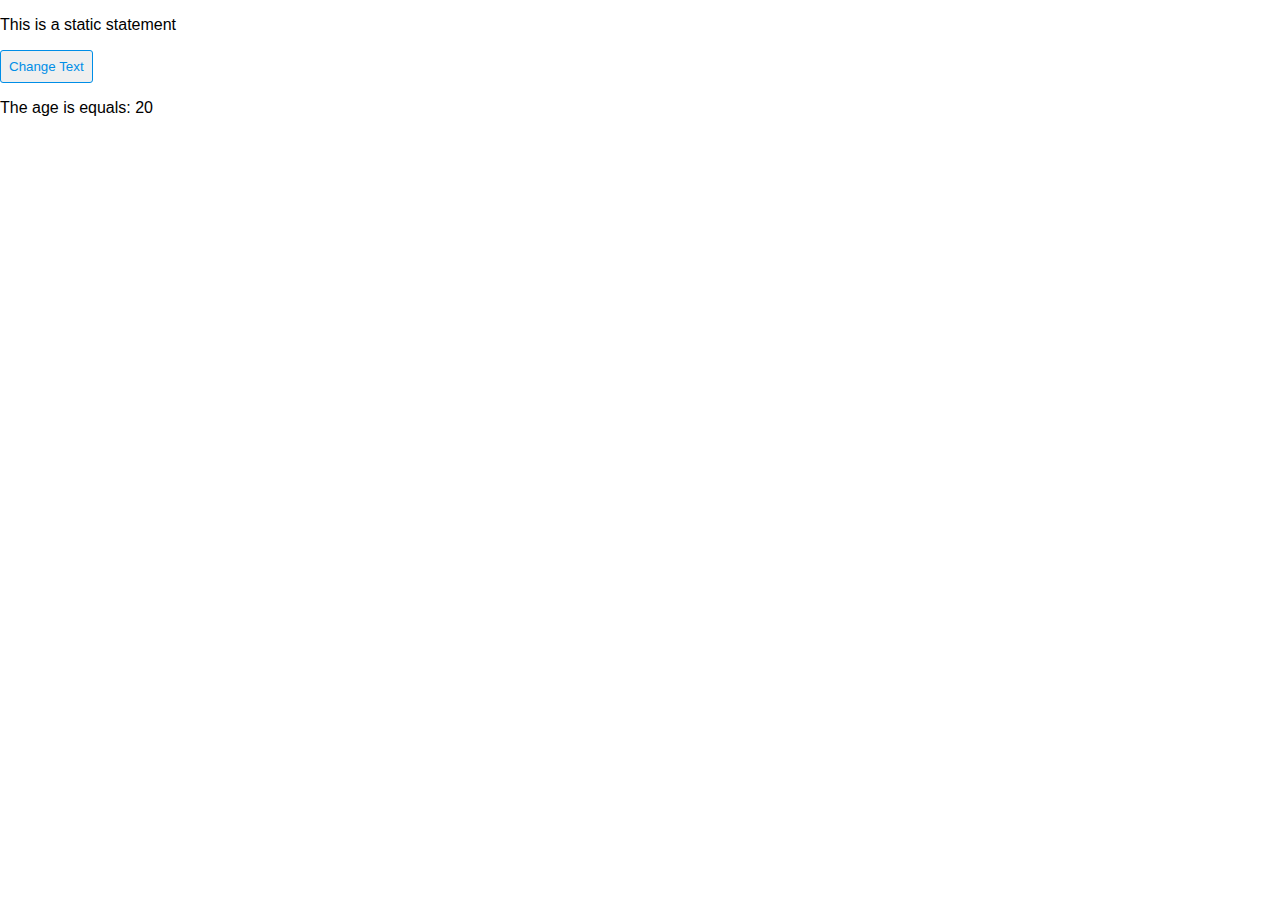
<file: index.html>
<!DOCTYPE html>
<html lang="en">
  <head>
    <meta charset="UTF-8" />
    <meta name="viewport" content="width=device-width, initial-scale=1.0" />
    <title>Javascript</title>
    <link rel="stylesheet" href="css/style.css" />
  </head>
  <body style="font-family: sans-serif;">
    <p id="text">This is a static statement</p>
    <button type="button" id="btn" onclick="myFunction()">Change Text</button>
    <p id="demo"></p>
    <br />
    <br />
  </body>
  <script src="default.js"></script>
</html>
</file>
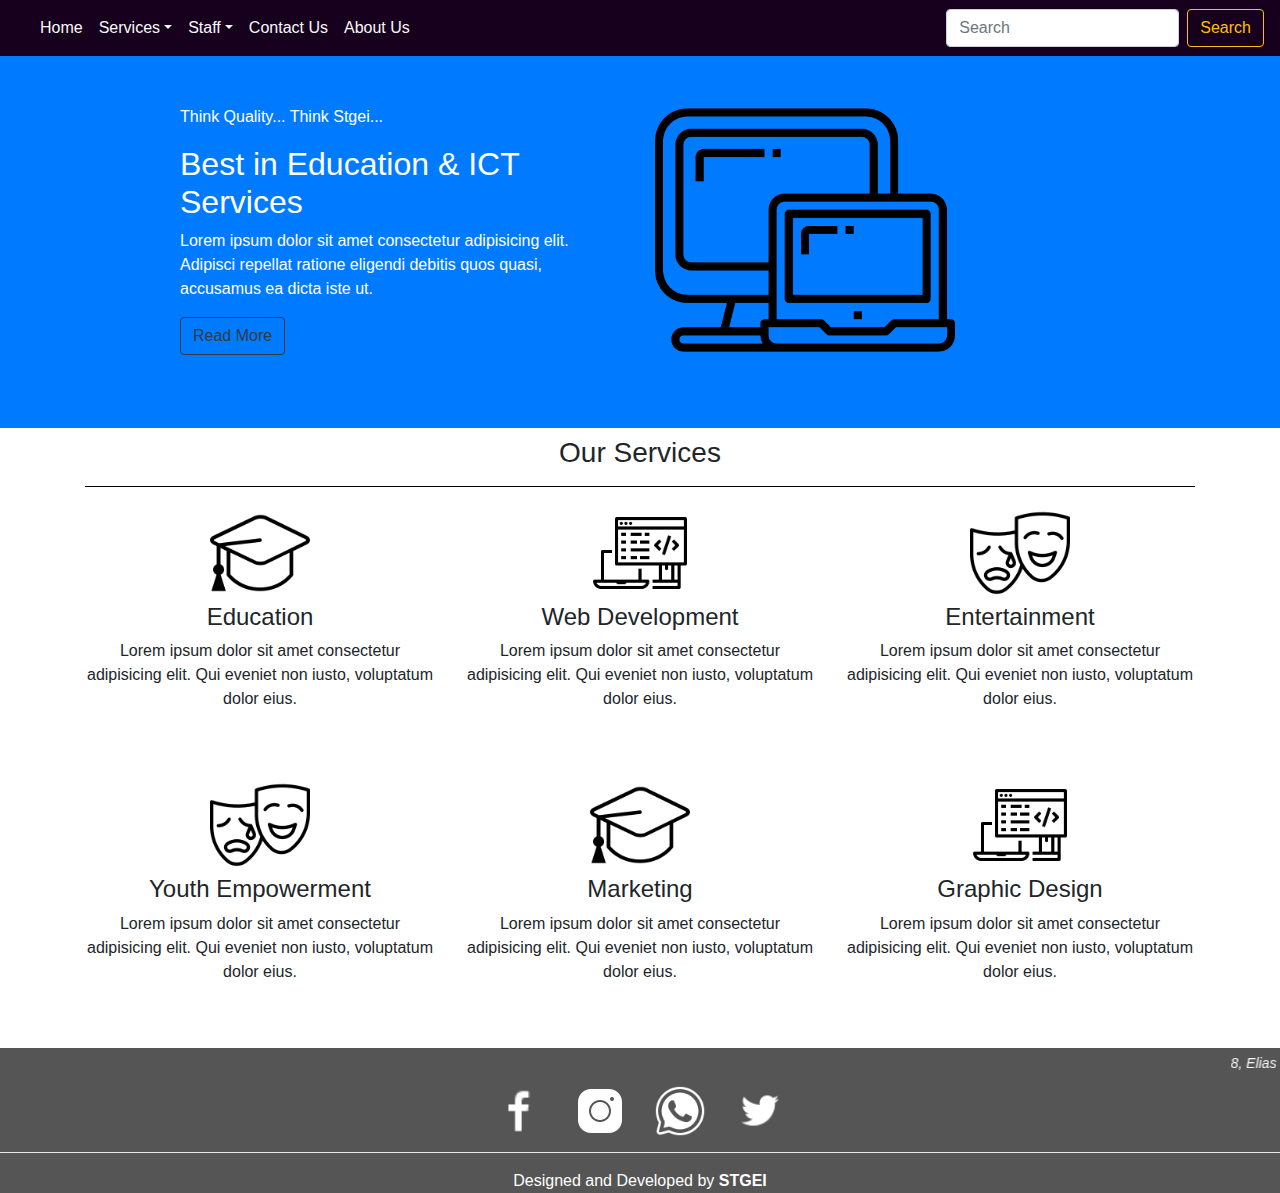
<file: Project 1/index.html>
<!DOCTYPE html>
<html lang="en">
  <head>
    <meta charset="UTF-8" />
    <meta name="viewport" content="width=device-width, initial-scale=1.0" />
    <title>Project One</title>
    <link rel="stylesheet" href="css/bootstrap.min.css" />
    <link rel="stylesheet" href="css/style.css" />
  </head>
  <body>
    <header>
      <div id="bottomHeader">
        <!-- <div class="container-fluid "> -->
         <nav class="navbar navbar-dark navbar-expand-md fi" style="background-color: #17001e;">
          <a class="navbar-brand" href=""></a>
          <button data-toggle="collapse" data-target="#navbarToggler" aria-controls="navbarResponsive" type="button" class="navbar-toggler order-first">
            <span class="navbar-toggler-icon"></span>
          </button>
          <div class="collapse navbar-collapse" id="navbarToggler">
            <ul class="navbar-nav">
              <li class="nav-item active">
                <a href="index.html" class="nav-link text-light">Home</a>
              </li>
              <li class="nav-item dropdown"> 
                <a class="nav-link dropdown-toggle text-light"  data-toggle="dropdown" role="button" href="#">Services</a>
                <div class="dropdown-menu ">           
                  <a class="dropdown-item" href="#">ICT</a>           
                  <a class="dropdown-item" href="#">EDUCATION</a>          
                   <a class="dropdown-item" href="#">ENTERTAINMENT</a>         
                  </div>
               </li> 
               <li class="nav-item dropdown"> 
                <a class="nav-link dropdown-toggle text-light"  data-toggle="dropdown" role="button" href="">Staff</a>
                <div class="dropdown-menu text-white ">           
                  <a class="dropdown-item" href="#">Earl Samm</a>           
                  <a class="dropdown-item" href="#">Fred Chuks</a>          
                   <a class="dropdown-item" href="#">Francisco Ofili</a>         
                  </div>
               </li> 
               <li class="nav-item">
                <a href="form.html" class="nav-link text-light">Contact Us</a>
              </li>
              <li class="nav-item">
                <a href="" class="nav-link text-light"> About Us</a>
              </li>
              <li class="nav-item" >

            </ul>
          </div>
          <form class="form-inline my-2 my-lg-0">
            <input class="form-control mr-sm-2" type="search" placeholder="Search">
            <button class="btn btn-outline-warning my-2 my-sm-0" type="submit">Search</button>
          </form>
         </nav>
      <!-- </div> -->
      </div>
    </header>
    <!-- Carousels -->
    <!-- <section>
      <div id="carouselExampleControls" class="carousel slide" data-ride="carousel">   
        <div class="carousel-inner">  
            <div class="carousel-item active">       
          <img src="images/images (2).png" class="d-block w-100  img-fluid" alt="..." style="height: 400px; width: 400px;">
          <div class="carousel-caption  d-md-block ">         
            <h6>First slide label</h6>         
            <p>Lorem ipsum dolor sit amet consectetur, adipisicing elit. Qui itaque quo minima dignissimos accusamus quisquam culpa inventore architecto molestiae ex.</p>
         </div>     
            </div> 
            <div class="carousel-item">       
              <img src="images/img.jpg" class="d-block w-100  img-fluid" alt="..." style="height: 450px;">
              <div class="carousel-caption  d-md-block ">         
                <h5>Second slide label</h5>         
                <p>Lorem ipsum dolor sit amet consectetur, adipisicing elit. Qui itaque quo minima dignissimos accusamus quisquam culpa inventore architecto molestiae ex.</p>
             </div>  
            </div> 
             <div class="carousel-item">       
              <img src="images/img6.jpg" class="d-block w-100 img-fluid" alt="..." style="height: 450px;"> 
              <div class="carousel-caption d-md-block ">         
                <h5>Third slide label</h5>         
                <p>Lorem ipsum dolor sit amet consectetur, adipisicing elit. Qui itaque quo minima dignissimos accusamus quisquam culpa inventore architecto molestiae ex.</p>
             </div>    
             </div>   

              </div>     
              </div>   
              <a class="carousel-control-prev " href="#carouselExampleControls" role="button" data-slide="prev">     
                <span class="carousel-control-prev-icon" aria-hidden="true"></span>     
                <span class="sr-only">Previous</span>   </a>   
                <a class="carousel-control-next" href="#carouselExampleControls" role="button" data-slide="next">     
                  <span class="carousel-control-next-icon" aria-hidden="true"></span>     
                  <span class="sr-only">Next</span>  
                </a> 
                </div> -->
                <!-- End of carousels -->
                
    <!-- </section> -->

    <section class="bg-primary pt-4 pb-5">
      <div class="container">
        <div class="row  align-items-center">
          <div class="col-md-1"></div>
          <div class="col-md-5 text-white ">
            <p>Think Quality... Think Stgei...</p>
            <h2>Best in Education & ICT Services</h2>
            <p>Lorem ipsum dolor sit amet consectetur adipisicing elit. Adipisci repellat ratione eligendi debitis quos quasi, accusamus ea dicta iste ut.</p>
            <button class="btn btn-outline-dark">Read More</button>
          </div>
          <div class="col-md-5">
            <img src="images/laptop.png" alt=".." class="img-fluid" style="height: 300px;">
          </div>
          <div class="col-md-1"></div>
        </div>
      </div>
    </section>
    <!-- End First Section -->
    <!-- Our Services -->
    <div class="container">
      <div class="row">
        <div class="col-12 text-center pt-2" >
          <h3>Our Services</h3>
          <hr style="background-color: black;">
        </div>
       
      </div>
    </div>
    <div class="container ">
      <div class="row text-center">
        <div class="col-md-4 " >
          <img src="images/mortarboard.png" alt="" class="img-fluid image">
          <h4>Education</h4>
          <p>Lorem ipsum dolor sit amet consectetur adipisicing elit. Qui eveniet non iusto, voluptatum dolor eius.</p>
        </div>
        <div class="col-md-4" >
          <img src="images/programmer.png" alt="" class="img-fluid image">
          <h4>Web Development</h4>
          <p>Lorem ipsum dolor sit amet consectetur adipisicing elit. Qui eveniet non iusto, voluptatum dolor eius.</p>
        </div>

        <div class="col-md-4" >
          <img src="images/theater.png" alt="" class="img-fluid image">
          <h4>Entertainment</h4>
          <p>Lorem ipsum dolor sit amet consectetur adipisicing elit. Qui eveniet non iusto, voluptatum dolor eius.</p>
        </div>

       
      </div>
      <div class="row pt-5 text-center">
        <div class="col-md-4 " >
          <img src="images/theater.png" alt="" class="img-fluid image">
          <h4>Youth Empowerment</h4>
          <p>Lorem ipsum dolor sit amet consectetur adipisicing elit. Qui eveniet non iusto, voluptatum dolor eius.</p>
        </div>
        <div class="col-md-4" >
          <img src="images/mortarboard.png" alt="" class="img-fluid image">
          <h4>Marketing</h4>
          <p>Lorem ipsum dolor sit amet consectetur adipisicing elit. Qui eveniet non iusto, voluptatum dolor eius.</p>
        </div>

        <div class="col-md-4 mb-5" >
          <img src="images/programmer.png" alt="" class="img-fluid image">
          <h4>Graphic Design</h4>
          <p>Lorem ipsum dolor sit amet consectetur adipisicing elit. Qui eveniet non iusto, voluptatum dolor eius.</p>
        </div>

       
      </div>

    </div>
    <!-- End Our Services -->
    <!-- Footer -->
    <div class="container-fluid">
      <div class="row">
    <footer class="footer text-center">
      <marquee class="great"> 8, Elias Lane, White House Bustop, Okokomaiko, Lagos  </marquee>
      <div class="icons"> 

          <div class="col-lg-3">
              <a href="#" >
                  <img src="icons/icons8-facebook-f-30.png" style="height: 50px" alt=""> 
              </a>
          </div>
          <div class="col-lg-3">
              <a href="#" >
                  <img src="icons/icons8-instagram-50.png" alt="">
              </a> 
          </div>
          <div class="col-lg-3">
              <a href="#" >
                  <img src="icons/icons8-whatsapp-64.png" style="height: 50px" alt="">
              </a>
          </div>
          <div class="col-lg-3">
              <a href="#">
                  <img src="icons/icons8-twitter-48.png" style="height: 50px" alt="">
              </a>
          </div>
      <p></p>
      </div>
      <hr style="background-color: white;">
      <div class="text-center" style="color: white;">
          <div class="laugh ">
              <a href="https://mystgei.com" class="text-white">Designed and Developed by <strong>STGEI</strong> </a>
          </div>   
      </div> 
  </footer>
  </div>
</div>
    <script src="js/jquery.min.js"></script>
    <script src="js/bootstrap.min.js"></script>
    <script src="js/sweetalert.min.js"></script>
    
  </body>
</html>
</file>
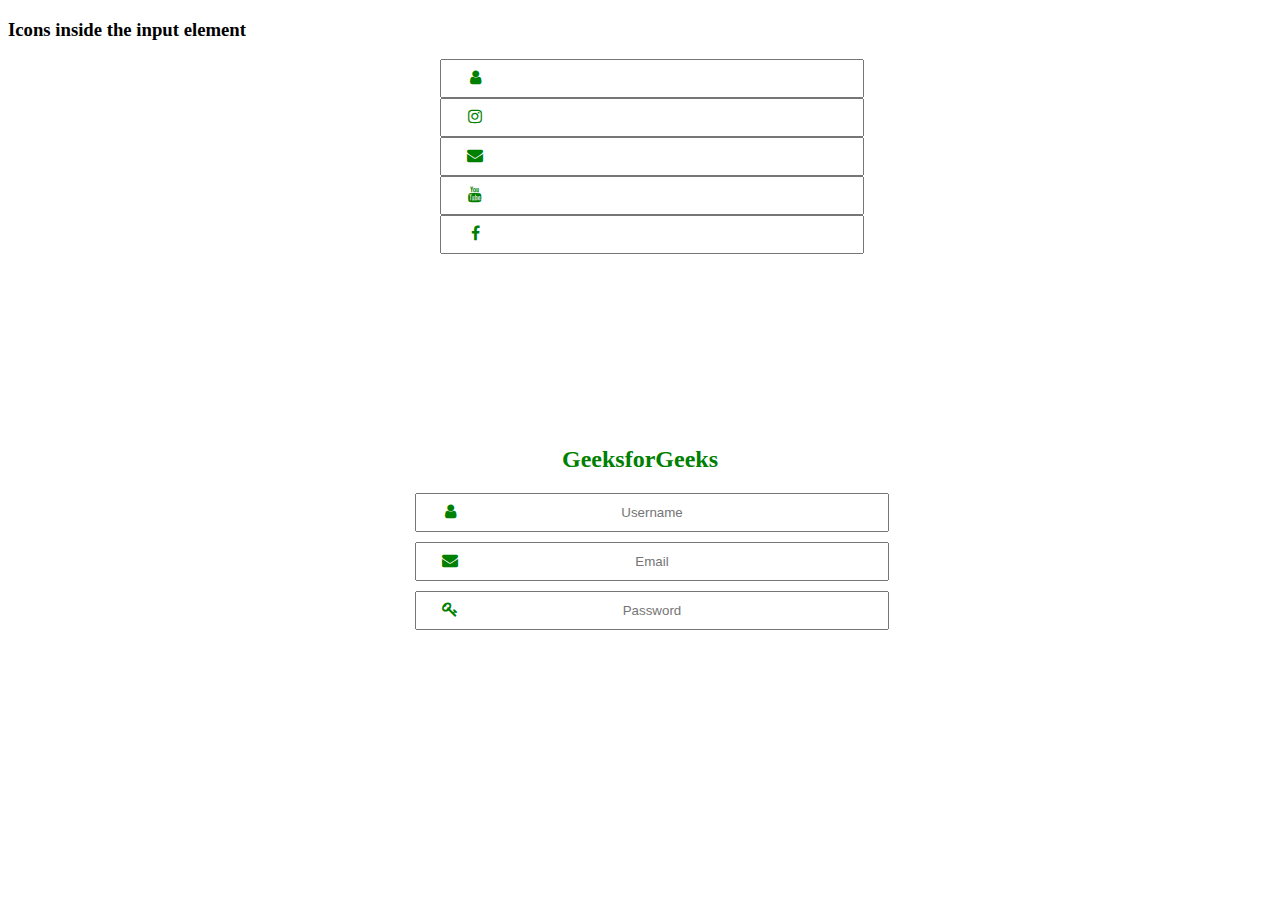
<file: font.html>
<!DOCTYPE html>
<html lang="en">
<head>
    <meta charset="UTF-8">
    <meta name="viewport" content="width=device-width, initial-scale=1.0">
    <title>Document</title>
    <link rel="stylesheet" href="file:///C:/Users/ICT%20EXAM/Desktop/fontawesome-free-5.13.0-web/fontawesome-free-5.13.0-web/css/all.min.css">
</head>
<body>
    <!DOCTYPE html> 
    <html> 
    
    <head> 
        <link rel="stylesheet"
            href= 
    "https://cdnjs.cloudflare.com/ajax/libs/font-awesome/4.7.0/css/font-awesome.min.css"> 
        <style> 
            .input-icons i { 
                position: absolute; 
            } 
            
            .input-icons { 
                width: 100%; 
                margin-bottom: 10px; 
            } 
            
            .icon { 
                padding: 10px; 
                min-width: 40px; 
            } 
            
            .input-field { 
                width: 100%; 
                padding: 10px; 
                text-align: center; 
            } 
        </style> 
    </head> 
    
    <body> 
        <h3> 
        Icons inside the input element 
    </h3> 
        <div style="max-width:400px;margin:auto"> 
            <div class="input-icons"> 
                <i class="fa fa-user icon"></i> 
                <input class="input-field" type="text"> 
                <i class="fa fa-instagram icon"></i> 
                <input class="input-field" type="text"> 
                <i class="fa fa-envelope icon"></i> 
                <input class="input-field" type="text"> 
                <i class="fa fa-youtube icon"></i> 
                <input class="input-field" type="text"> 
                <i class="fa fa-facebook icon"></i> 
                <input class="input-field" type="text"> 
            </div> 
    </div> 
    <br>
    <br>
    <br>
    <br>
    <br>
    <br>
    <br>
    <br>
    <br>
    <!DOCTYPE html> 
<html> 

<head> 
	<link rel="stylesheet"
		href= 
"https://cdnjs.cloudflare.com/ajax/libs/font-awesome/4.7.0/css/font-awesome.min.css"> 
	<style> 
		.input-icons i { 
			position: absolute; 
		} 
		
		.input-icons { 
			width: 100%; 
			margin-bottom: 10px; 
		} 
		
		.icon { 
			padding: 10px; 
			color: green; 
			min-width: 50px; 
			text-align: center; 
		} 
		
		.input-field { 
			width: 100%; 
			padding: 10px; 
			text-align: center; 
		} 
		
		h2 { 
			color: green; 
		} 
	</style> 
</head> 

<body> 
	<center> 
		<form style="max-width:450px;margin:auto"> 
			<h2>GeeksforGeeks</h2> 
			<div class="input-icons"> 
				<i class="fa fa-user icon"> 
			</i> 
				<input class="input-field"
					type="text"
					placeholder="Username"> 
			</div> 

			<div class="input-icons"> 
				<i class="fa fa-envelope icon"> 
			</i> 
				<input class="input-field"
					type="text"
					placeholder="Email"> 
			</div> 

			<div class="input-icons"> 
				<i class="fa fa-key icon"> 
			</i> 
				<input class="input-field"
					type="password"
					placeholder="Password"> 
			</div> 
		</form> 
	</center> 
</body> 

</html> 

    </body> 
    
    </html> 
    
</body>
</html>
</file>
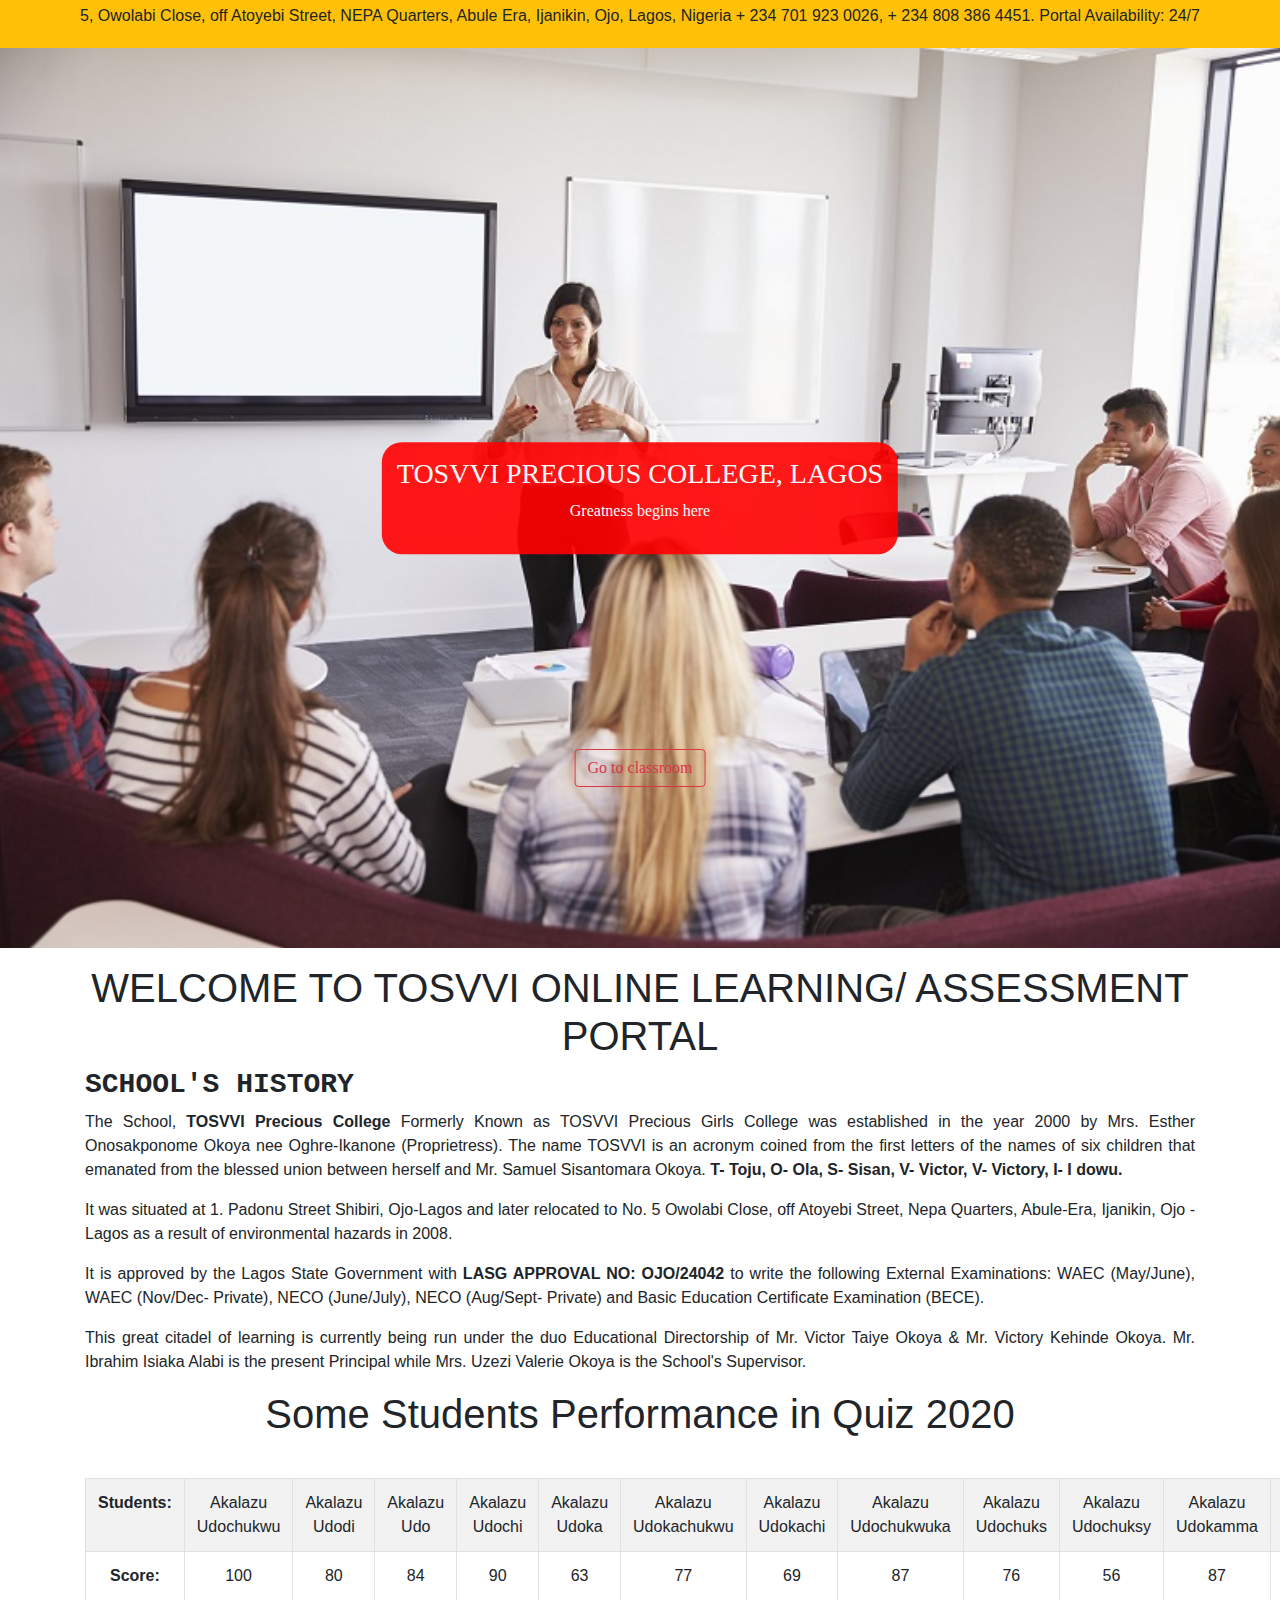
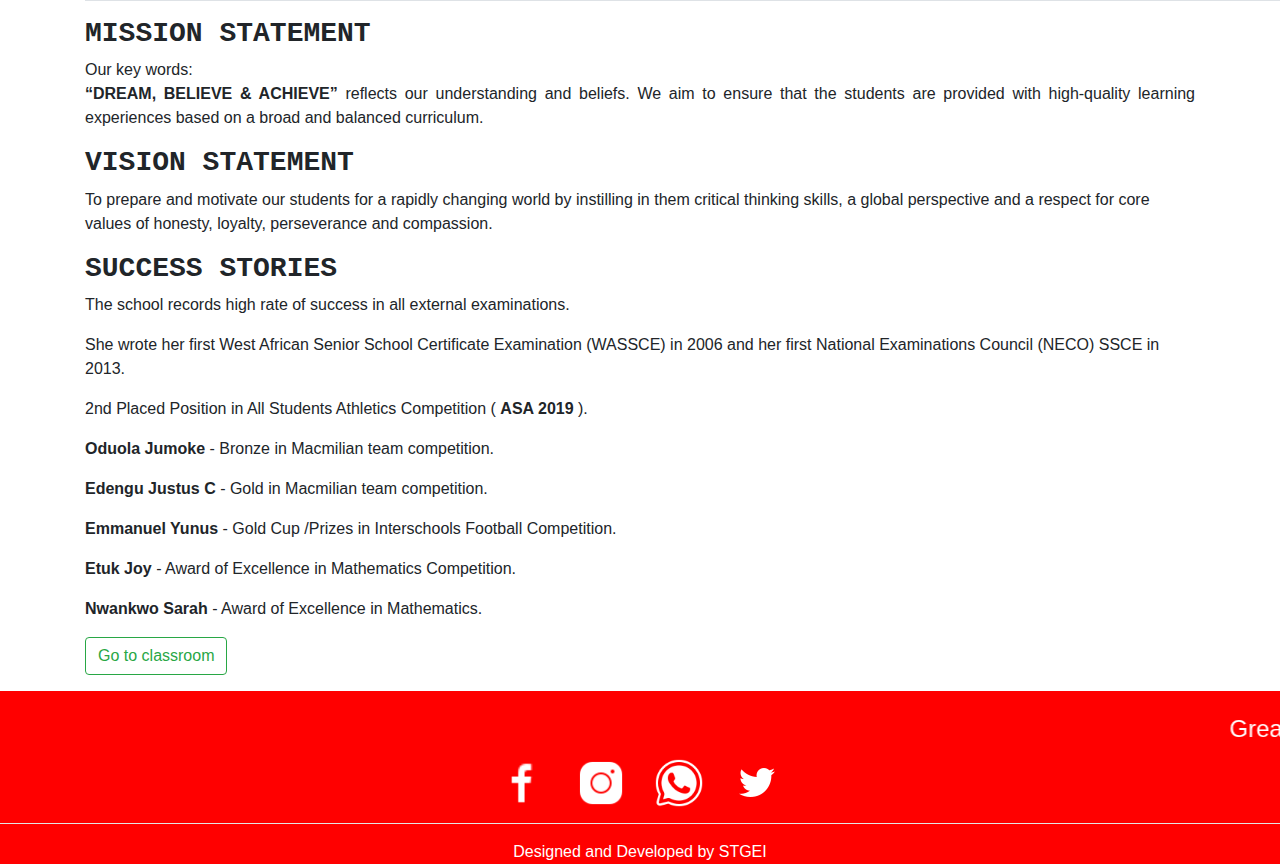
<file: tosvii.html>
<!DOCTYPE html>
<html lang="en">
<head>
    <meta charset="UTF-8">
    <meta name="viewport" content="width=device-width, initial-scale=1.0">
    <title>.::TOSVVI Precious College, Lagos</title>
    <link rel="stylesheet" href="css/bootstrap.min.css">
    <link rel="stylesheet" href="css/art.css">
</head>
<body>
    <!-- HEADER -->
    <div class="header bg-warning p-1 text-center">
        <p><!-- <span>Image suppose de here</span> --> 5, Owolabi Close, off Atoyebi Street, NEPA Quarters, Abule Era, Ijanikin, Ojo, Lagos, Nigeria <!-- <span>Image suppose de here</span> -->+ 234 701 923 0026, + 234 808 386 4451. <!-- <span>Image suppose de here</span> -->Portal Availability: 24/7</p>
    </div>
    
    <div class="sec1">
        <img src="Images/img1.jpg" alt="tosvii precious college" class="img-responsive">
        <div class="text text-light text-center">
            <h3>TOSVVI PRECIOUS COLLEGE, LAGOS</h3>
            <p>Greatness begins here</p>
        </div>
            <div class="btn2 text-button">
                <a href="#" class="btn btn-outline-danger">Go to classroom</a>
            </div>
    </div>
    <div class="container mt-3">
        <h1 class="text-center">WELCOME TO TOSVVI ONLINE LEARNING/ ASSESSMENT PORTAL</h1>
        <h3>SCHOOL'S HISTORY</h3>
       
        <p class="text-justify">
The School, <span class="font-weight-bold">TOSVVI Precious College</span> Formerly Known as TOSVVI Precious Girls College was established in the year 2000 by Mrs. Esther Onosakponome Okoya nee Oghre-Ikanone (Proprietress). The name TOSVVI is an acronym coined from the first letters of the names of six children that emanated from the blessed union between herself and Mr. Samuel Sisantomara Okoya. <span>T- Toju, O- Ola, S- Sisan, V- Victor, V- Victory, I- I
dowu.</span></p>
            <p class="text-justify">
It was situated at 1. Padonu Street Shibiri, Ojo-Lagos and later relocated to No. 5 Owolabi Close, off Atoyebi Street, Nepa Quarters, Abule-Era, Ijanikin, Ojo - Lagos as a result of environmental hazards in 2008. 
  </p>
        <p class="text-justify">
It is approved by the Lagos State Government with <span>LASG APPROVAL NO: OJO/24042</span> to write the following External Examinations: WAEC (May/June), WAEC (Nov/Dec- Private), NECO (June/July), NECO (Aug/Sept- Private) and Basic Education Certificate Examination (BECE).</p>
            <p class="text-justify">
This great citadel of learning is currently being run under the duo Educational Directorship of Mr. Victor Taiye Okoya &amp; Mr. Victory Kehinde Okoya. Mr. Ibrahim Isiaka Alabi is the present Principal while Mrs. Uzezi Valerie Okoya is the School's Supervisor.
<h1 class="text-center">Some Students Performance in Quiz 2020</h1>
                
            </p>  
            <!-- Table -->
            <table class="table table-bordered table-striped text-center table-responsive-xl">
           <tr>
               <th>Students: </th>
              <td>Akalazu Udochukwu</td>
              <td>Akalazu Udodi</td>
              <td>Akalazu Udo</td>
              <td>Akalazu Udochi</td>
              <td>Akalazu Udoka</td>
              <td>Akalazu Udokachukwu</td>
              <td>Akalazu Udokachi</td>
              <td>Akalazu Udochukwuka</td>
              <td>Akalazu Udochuks</td>
              <td>Akalazu Udochuksy</td>
              <td>Akalazu Udokamma</td>
              <td>Akalazu Udokamso</td>
           </tr>
           <br>
           <tr>
            <th>Score: </th>
           <td>100</td>
           <td>80</td>
           <td>84</td>
           <td>90</td>
           <td>63</td>
           <td>77</td>
           <td>69</td>
           <td>87</td>
           <td>76</td>
           <td>56</td>
           <td>87</td>
           <td>92</td>
        </tr>
          
            
            </table>
            <!-- End of table -->
            <!-- MISSION -->
<h3>MISSION STATEMENT</h3>

<p class="text-justify">Our key words: <span><br>“DREAM, BELIEVE &amp; ACHIEVE”</span> reflects our understanding and beliefs. We aim to ensure that the students are provided with high-quality learning experiences based on a broad and balanced curriculum.</p>

<!-- VISION -->

<h3>VISION STATEMENT</h3>

<p>To prepare and motivate our students for a rapidly changing world by instilling in them critical thinking skills, a global perspective and a respect for core values of honesty, loyalty, perseverance and compassion.</p>

<h3>SUCCESS STORIES</h3>
<p>The school records high rate of success in all external examinations.</p>
<p>She wrote her first West African Senior School Certificate Examination (WASSCE) in 2006 and her first National Examinations Council (NECO) SSCE in 2013.</p>
<p>
2nd Placed Position in All Students Athletics Competition ( <span>ASA 2019</span> ).</p>

<p>
<span>
Oduola Jumoke</span> - Bronze in Macmilian team competition.</p>

<p>
<span>
Edengu Justus C</span> - Gold in Macmilian team competition. </p>

<p>
<span >
Emmanuel Yunus</span> - Gold Cup /Prizes in Interschools Football Competition.</p>

<p>
<span>
Etuk Joy</span> - 
Award of Excellence in Mathematics Competition.</p>

<p=>
<span >
Nwankwo Sarah</span> - Award of Excellence in Mathematics.
            </p>
        <div class="my-3">
            <a class="btn btn-outline-success" href="#">Go to classroom</a>
        </div>
    </div>
    <!-- FOOTER -->
   <!--  <div class="footer">
        <marquee> Greatness Begins Here || TOSVVI Precious College, Lagos || Keep the light shining </marquee>
       <div class="icons">
           <img src="../WorkSpace/icon.png" class="img" alt="">
           <img src="../WorkSpace/icon2.png" class="img" alt="">
           <img src="../WorkSpace/icon3.png" class="img" alt="">
           <img src="../WorkSpace/icon4.png" class="img" alt="">
           <img src="../WorkSpace/icon4.png" class="img" alt="">
           <img src="../WorkSpace/icon5.png" class="img" alt="">
       </div>
       <hr style="background-color: white">
       <p class="text-center text-light">Designed and Developed by STGEI</p>-->
       <!-- p class="text-center text-light">&copy; copyright 2020</p>
    </div> -->

<div class="container-fluid">
    <div class="row ">
    <footer class="footer text-center" style="background-color: red; width: 100%;">
        <marquee class="great"> <h4 class="mt-4"> Greatness Begins Here || TOSVVI Precious College, Lagos || Keep the light shining </h4> </marquee>
        <div class="icons" > 

            <div class="col-lg-3">
                <a href="#" target="_blank">
                    <img src="icons/icons8-facebook-f-30.png" alt=""> 
                </a>
            </div>
            <div class="col-lg-3">
                <a href="#" target="_blank">
                    <img  src="icons/icons8-instagram-50.png" alt="">
                </a> 
            </div>
            <div class="col-lg-3">
                <a href="#" target="_blank">
                    <img src="icons/icons8-whatsapp-64.png" alt="">
                </a>
            </div>
            <div class="col-lg-3">
                <a href="#" target="_blank">
                    <img src="icons/icons8-twitter-48.png" alt="">
                </a>
            </div>
        </p>
        </div>
        <hr style="background-color: white;">
        <div class="text-center" style="color: white;">
            <div class="laugh ">
                <a  href="https://mystgei.com" class="text-white" target="_blank">Designed and Developed by STGEI</a>
            </div>   
        </div>
        

        
    </footer>
</div>
</div>
</body>
</html>
</file>
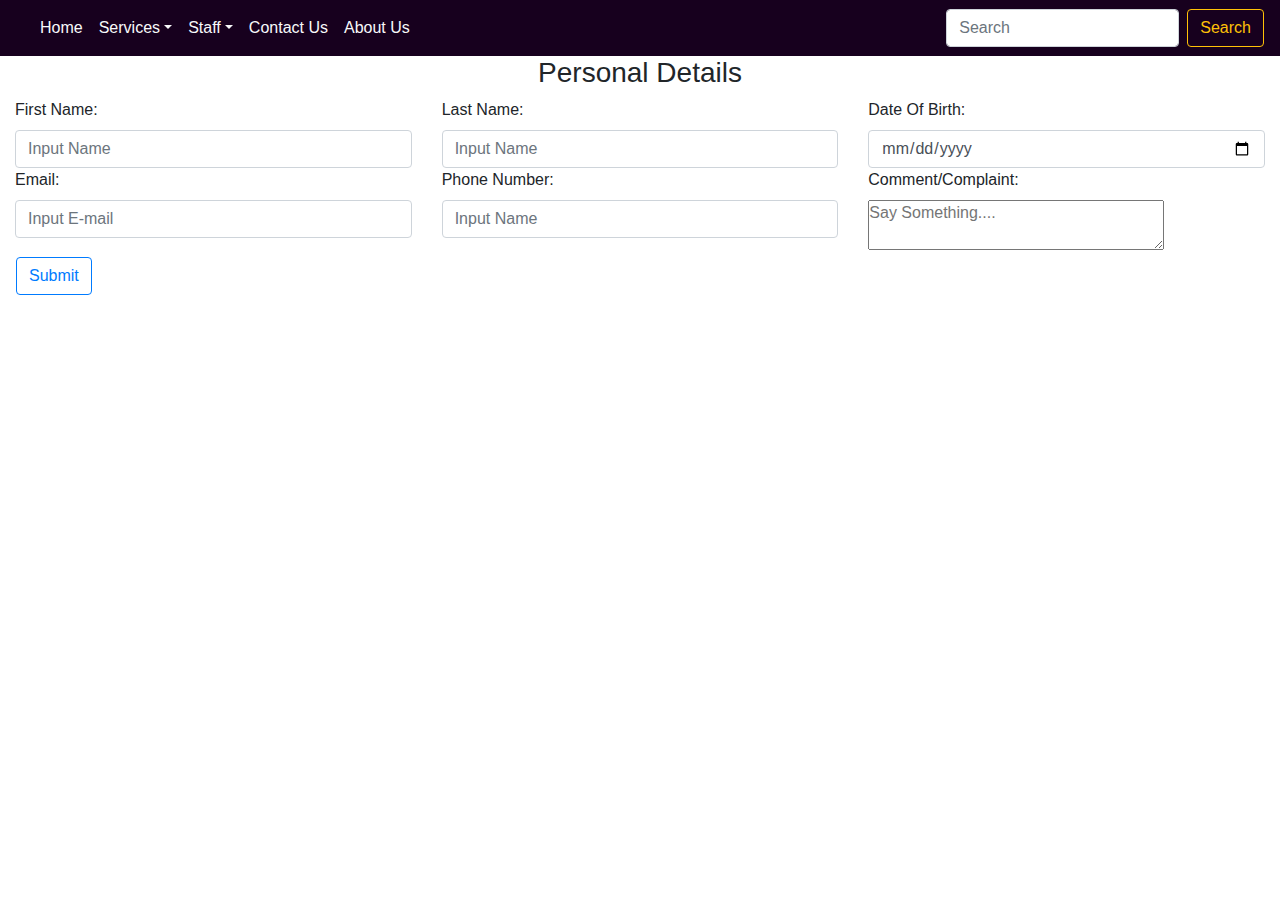
<file: Project 1/form.html>
<!DOCTYPE html>
<html lang="en">
<head>
    <meta charset="UTF-8">
    <meta name="viewport" content="width=device-width, initial-scale=1.0">
    <title>Document</title>
    <link rel="stylesheet" href="css/bootstrap.min.css" />
    <link rel="stylesheet" href="css/style.css" />
</head>
<body>
    <header>
        <div id="bottomHeader">
          <!-- <div class="container-fluid "> -->
           <nav class="navbar navbar-dark navbar-expand-md fi" style="background-color: #17001e;">
            <a class="navbar-brand" href=""></a>
            <button data-toggle="collapse" data-target="#navbarToggler" aria-controls="navbarResponsive" type="button" class="navbar-toggler order-first">
              <span class="navbar-toggler-icon"></span>
            </button>
            <div class="collapse navbar-collapse" id="navbarToggler">
              <ul class="navbar-nav">
                <li class="nav-item active">
                  <a href="index.html" class="nav-link text-light">Home</a>
                </li>
                <li class="nav-item dropdown"> 
                  <a class="nav-link dropdown-toggle text-light"  data-toggle="dropdown" role="button" href="#">Services</a>
                  <div class="dropdown-menu ">           
                    <a class="dropdown-item" href="#">ICT</a>           
                    <a class="dropdown-item" href="#">EDUCATION</a>          
                     <a class="dropdown-item" href="#">ENTERTAINMENT</a>         
                    </div>
                 </li> 
                 <li class="nav-item dropdown"> 
                  <a class="nav-link dropdown-toggle text-light"  data-toggle="dropdown" role="button" href="">Staff</a>
                  <div class="dropdown-menu text-white ">           
                    <a class="dropdown-item" href="#">Earl Samm</a>           
                    <a class="dropdown-item" href="#">Fred Chuks</a>          
                     <a class="dropdown-item" href="#">Francisco Ofili</a>         
                    </div>
                 </li> 
                 <li class="nav-item">
                  <a href="form.html" class="nav-link text-light">Contact Us</a>
                </li>
                <li class="nav-item">
                  <a href="" class="nav-link text-light"> About Us</a>
                </li>
                <li class="nav-item" >
  
              </ul>
            </div>
            <form class="form-inline my-2 my-lg-0">
              <input class="form-control mr-sm-2" type="search" placeholder="Search">
              <button class="btn btn-outline-warning my-2 my-sm-0" type="submit">Search</button>
            </form>
           </nav>
        <!-- </div> -->
        </div>
      </header>
      <h3 class="text-center ">Personal Details</h3>
      <form>
      <div class="container-fluid form-group">
          <div class="row">
            <div class="col-sm-4">
                <label for="fname">First Name:</label>
                <input type="text" class="form-control" id="fname" placeholder="Input Name">
            </div>
            <div class="col-sm-4">
                <label for="lname">Last Name:</label>
                <input type="text" class="form-control" id="lname" placeholder="Input Name">
            </div>
            <div class="col-sm-4">
                <label for="date">Date Of Birth:</label>
                <input type="date" class="form-control" id="date">
            </div>
          </div>
        <div class="row">
            <div class="col-sm-4">
                <label for="email">Email:</label>
                <input type="email" class="form-control"  id="email" placeholder="Input E-mail">
            </div>
            <div class="col-sm-4">
                <label for="no">Phone Number:</label>
                <input type="number" class="form-control"id="no" placeholder="Input Name">
            </div>
            <div class="col-sm-4">
                <label for="comm">Comment/Complaint:</label>
                <!-- <input type="text" class="form-control" id="comm" placeholder="Input Name"> -->
                <textarea name="comm" id="comm" cols="30" rows="2" placeholder="Say Something...."></textarea>
            </div>
          </div>
          <div class="row">
              <button id="btn" class="btn btn-outline-primary ml-3" onclick="my">Submit</button>
          </div>
      </div>
    </form>
      <script src="js/jquery.min.js"></script>
    <script src="js/bootstrap.min.js"></script>
    <script src="js/sweetalert.min.js"></script>
    <script>
        import swal from ("core");
   </script>
   <script>
       function myFunction(){
       var first = document.getElementById("fname").value;
       var last = document.getElementById("lname").value;
       var mail = document.getElementById("email").value;
       var numb = document.getElementById("no").value;
       
   
        // swal("Congratulations","You have successfuly registered","success");
        swal({
            title: "Congratulations" + `${first}` + `${last}`,
            text: "You have won",
            icon: "success"

        });
    }
   
    </script> 
</body>
</html>
</file>
<file: css/style.css>
body{
    font-family: Roboto,HelveticaNeue,Arial,sans-serif;
    padding: 0px;
    margin: 0px;
}
#btn{
    padding: 8px;
    color: rgba(0, 142, 231, 1);
    border: 1px solid rgba(0, 142, 231, 1);
    border-radius: 3px;
}
#btn:hover{
    background-color: rgba(0, 142, 231, 1);
    color: white;
}
.header-text{
    font-size: 11px;
}
.inputicons{
    position: relative;
}
.inputicons .input{
    border-radius: 19px;
    /* width: 400px; */
}
input[type="text"]{
    padding-left: 35px;
}
.inputicons i.icon{
    position: absolute;
    left: 0;
    top: 3px;
    padding: 8px 12px;
    color: dodgerblue;
}
.inputicons i.icon-right{
    position: absolute;
    right: 10px;
    top: 3px;
    padding: 8px 10px;
    color: dodgerblue;
}
.icon .fa-search{
    text-align: left;
}
.main-text p, .main-text a{
    margin-right: 7px;
    font-size: 10px;
    font-weight: 500;
}
.footer-content{
    background-color: #ebeff1;
    position: fixed;
    bottom: -10px;
    width: 100%;

}
.footer-inner-content p{
    margin-right: 12px;
    font-size: 13px;
    font-weight: 500;
}

@media(max-width: 431px){ 
    
    .footer-inner-content{
        max-width: 100%;
        display: flex;
    }
    .footer-content{
        background-color: #ebeff1;
        /* position: fixed; */
        margin-top: 250px;
        bottom: -10px;
        width: 100%;
    
    }

    .footer-inner-content p{
        width: 70px;
        display: block;
    }
    .footer-inner-content p.long{
        width: 184px;
    }
    .col-1{
        display: none;
    }
    .footer-inner-content-right{
        text-align: center;
        position: relative;
        left: 40%;
        right: 50%;
        /* margin-left: 94px; */
        /* justify-content: center; */
    }
 }
 @media(min-width: 600px){
    .inputicons .input{
        border-radius: 19px;
        width: 450px;
    }
 }
 @media(max-width: 600px){
    .inputicons .input{
        border-radius: 19px;
        width: 300px;
    }
 }
</file>
<file: Project 1/css/style.css>
*{
    margin: 0px;
    padding: 0px;
    font-family: 'Segoe UI', Tahoma, Geneva, Verdana, sans-serif;
}
#bottomHeader{
    margin: 0px;
}

.image{
   height: 100px; 
}
.dropdown-menu{
    background-color: #004d80;
    
}
.dropdown-item{
    color: white;
    margin-bottom: 5px;
    padding-bottom: 5px;
}
.footer{
    background-color: #555555;
     width: 100%;
}
.great{
    font-size: 14px;
    color: whitesmoke;
    margin: 5px 0px;
    font-style: italic;
}
.icons{
    display: inline-flex;
}
</file>
<file: css/art.css>
*{
    margin: 0px;
    padding: 0px;
}
.sec1{
    position: relative;
    height: 100vh;
    font-family: cursive;
}
img{
    width: 100%;
    height: 100%;
    object-fit: cover;
}
.text{
    position: absolute;
    left: 50%;
    top: 50%;
    background: rgba(255, 0, 0, 0.9);
    padding: 15px;
    border-radius: 20px ;
    transform: translate(-50%, -50%);
}
.btn2{
    position: absolute;
    top: 80%;
    left: 50%;
    transform: translate(-50%, -50%);
}
.container h3{
    font-weight: bold;
    font-family: monospace;
}
.container span{
    font-weight : bold;
}/*
.footer{
    font-family: cursive;
    background-color: rgba(255, 0, 0, 0.9) ;
    padding-top: 5px;
    padding-bottom: 5px;
}
.footer marquee{
    color: white;
    font-size: 20px;
}*/
/* .img{

    width: 50%;
    height: 50%;
} */
.footer marquee{
    color: white;
    font-size: 20px;
    font-family: -apple-system, BlinkMacSystemFont, 'Segoe UI', Roboto, Oxygen, Ubuntu, Cantarell, 'Open Sans', 'Helvetica Neue', sans-serif;
}


.great{
    color: #fff;
    border-bottom: 1rem;
} 

.container-fluid{
    position: relative;
}
.icons{
    display: inline-flex;
}
</file>
